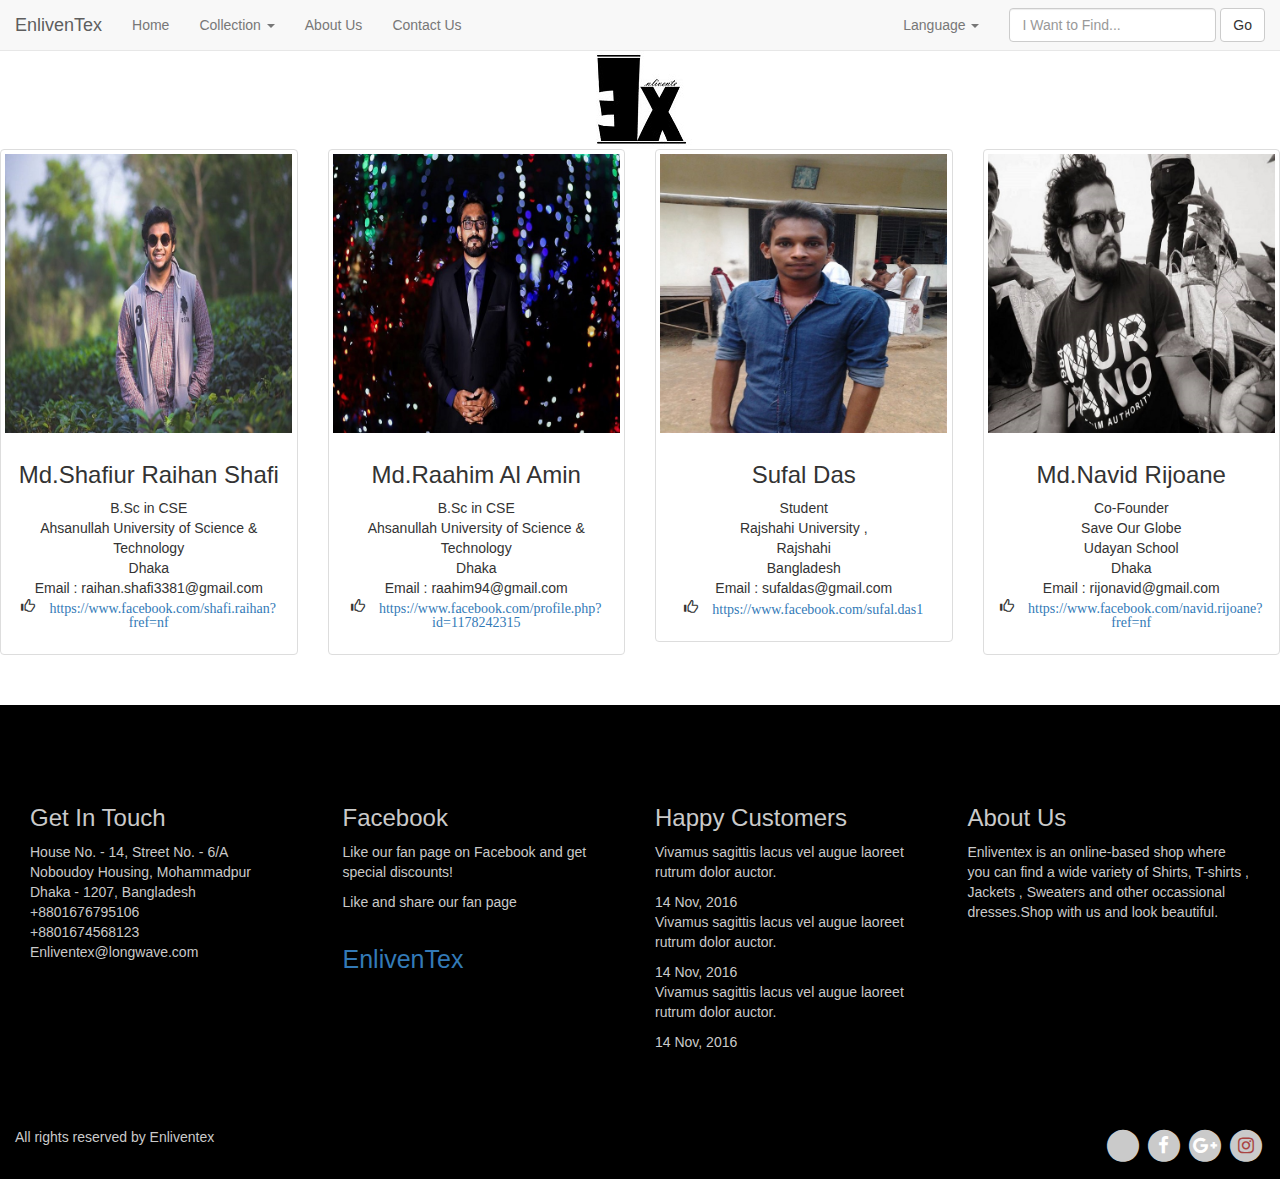
<file: aboutus.html>
<!DOCTYPE html>
<html lang="en">
  <head>
    <meta charset="utf-8">
    <meta http-equiv="X-UA-Compatible" content="IE=edge">
    <meta name="viewport" content="width=device-width, initial-scale=1">
    <!-- The above 3 meta tags *must* come first in the head; any other head content must come *after* these tags -->
    <title>About Us</title>

    <!-- Bootstrap -->
    <link href="css/bootstrap.min.css" rel="stylesheet">
    <link href="css/font-awesome.min.css" rel="stylesheet">
    <link rel="stylesheet" type="text/css" href="css/style.css">

    <!-- HTML5 shim and Respond.js for IE8 support of HTML5 elements and media queries -->
    <!-- WARNING: Respond.js doesn't work if you view the page via file:// -->
    <!--[if lt IE 9]>
      <script src="https://oss.maxcdn.com/html5shiv/3.7.3/html5shiv.min.js"></script>
      <script src="https://oss.maxcdn.com/respond/1.4.2/respond.min.js"></script>
    <![endif]-->
  </head>
  <body>
      <header class="container1">
        <div class="header_brand">
            <img class="img-responsive center-block niche" src="img/logo.jpg" alt="About Image"/>
        </div>
        
        <nav class="navbar navbar-default navbar-fixed-top">
              <div class="container-fluid">
                <!-- Brand and toggle get grouped for better mobile display -->
                <div class="navbar-header">
                 
                  <button type="button" class="navbar-toggle collapsed" data-toggle="collapse" data-target="#bs-example-navbar-collapse-1" aria-expanded="false">
                    <span class="sr-only">Toggle navigation</span>
                    <span class="icon-bar"></span>
                    <span class="icon-bar"></span>
                    <span class="icon-bar"></span>
                  </button>
                  <a class="navbar-brand" href="https://www.facebook.com/enliventex">EnlivenTex</a>
                </div>

                <!-- Collect the nav links, forms, and other content for toggling -->
                <div class="collapse navbar-collapse" id="bs-example-navbar-collapse-1">
                  <ul class="nav navbar-nav">
                    <li class><a href="index.html" class="active">Home<span class="sr-only"></span></a></li>
                   
                    <li class="dropdown">
                      <a href="#" class="dropdown-toggle" data-toggle="dropdown" role="button" aria-haspopup="true" aria-expanded="false">Collection <span class="caret"></span></a>
                      <ul class="dropdown-menu">
                        <li><a href="summercol.html">Summer Collections</a></li>
                        <li><a href="wintercol.html">Winter Collections</a></li>
                        <li><a href="occasionalcol.html">Occasional Collections</a></li>
                        <li role="separator" class="divider"></li>
                        <li><a href="newarrival.html">New Arrivals</a></li>
                        <li role="separator" class="divider"></li>
                        <li><a href="topcol.html">Top Collections</a></li>
                      </ul>
                    </li>
                    <li><a href="aboutus.html">About Us</a></li>
                    <li><a href="contact.html">Contact Us</a></li>
                  </ul>
                  <form class="navbar-form navbar-right">
                    <div class="form-group">
                      <input type="text" class="form-control" placeholder="I Want to Find...">
                    </div>
                    <button type="submit" class="btn btn-default">Go</button>
                  </form>
                  <ul class="nav navbar-nav navbar-right">
                    
                    <li class="dropdown">
                      <a href="#" class="dropdown-toggle" data-toggle="dropdown" role="button" aria-haspopup="true" aria-expanded="false">Language <span class="caret"></span></a>
                      <ul class="dropdown-menu">
                        <li><a href="#">English</a></li>
                        <li><a href="#">Bangla</a></li>
                        <li><a href="#">Spanish</a></li>
                        <li><a href="#">French</a></li>
                        <li><a href="#">Chinese</a></li>
                        <li><a href="#">German</a></li>
                      </ul>
                    </li>
                  </ul>
                </div><!-- /.navbar-collapse -->
              </div><!-- /.container-fluid -->
    </nav>
    </header>


    <section id=quickview>
      <div class="container1">
        <div class="row">
          <div class="col-md-3">
            <figure class="thumbnail">
                    <img src="img/about us/shafi.jpg" alt="About Images" />
                    <figcaption class="caption text-center">
                    <h3>Md.Shafiur Raihan Shafi</h3>
                    <p>
                        B.Sc in CSE<br>
                        Ahsanullah University of Science & Technology <br>
                        Dhaka<br>
                        Email : raihan.shafi3381@gmail.com <br>
                        <span class="glyphicon glyphicon-thumbs-up" aria-hidden="true"> <a href="https://www.facebook.com/shafi.raihan?fref=nf">https://www.facebook.com/shafi.raihan?fref=nf</a></span>
                    </p>
                    </figcaption>
            </figure>
  
          </div>


          <div class="col-md-3">
            <figure class="thumbnail">
                    <img src="img/about us/raahim.jpg" alt="About Images" />
                    <figcaption class="caption text-center">
                    <h3>Md.Raahim Al Amin</h3>
                    <p>
                        B.Sc in CSE<br>
                        Ahsanullah University of Science & Technology <br>
                        Dhaka<br>
                        Email : raahim94@gmail.com <br>
                        <span class="glyphicon glyphicon-thumbs-up" aria-hidden="true"> <a href="https://www.facebook.com/profile.php?id=1178242315">https://www.facebook.com/profile.php?id=1178242315</a></span>
                    </p>
                    </figcaption>
            </figure>
  
          </div>

          <div class="col-md-3">
            <figure class="thumbnail">
                    <img src="img/about us/sufal.jpg" alt="About Images" />
                    <figcaption class="caption text-center">
                    <h3>Sufal Das</h3>
                    <p>
                        Student<br>
                        Rajshahi University , <br>Rajshahi <br>
                        Bangladesh<br>
                        Email : sufaldas@gmail.com <br>
                        <span class="glyphicon glyphicon-thumbs-up" aria-hidden="true"> <a href="https://www.facebook.com/sufal.das1">https://www.facebook.com/sufal.das1</a></span>
                    </p>
                    </figcaption>
            </figure>
  
          </div>

          <div class="col-md-3">
            <figure class="thumbnail">
                    <img src="img/about us/navid.jpg" alt="About Images" />
                    <figcaption class="caption text-center">
                    <h3>Md.Navid Rijoane</h3>
                    <p>
                        Co-Founder<br>
                        Save Our Globe <br> Udayan School <br>
                        Dhaka<br>
                        Email : rijonavid@gmail.com <br>
                        <span class="glyphicon glyphicon-thumbs-up" aria-hidden="true"> <a href="https://www.facebook.com/navid.rijoane?fref=nf">https://www.facebook.com/navid.rijoane?fref=nf</a></span>
                    </p>
                    </figcaption>
            </figure>
  
          </div>
          
        </div>
        
      </div>
      
    </section>


         <footer>
        <section id="footer-top">
            <div class="container">
                <div class="col-md-3">
                    <h3>Get In Touch</h3>
                    
                    <address>
                        House No. - 14, Street No. - 6/A <br>
                        Noboudoy Housing, Mohammadpur <br>
                        Dhaka - 1207, Bangladesh <br>
                        +8801676795106 <br>
                        +8801674568123 <br>
                        Enliventex@longwave.com
                    </address>
                </div>
                <div class="col-md-3">
                    <h3>Facebook</h3>
                    <p>Like our fan page on Facebook and get special discounts!</p>
                    <p>Like and share our fan page</p> <br>
                    <a class="boro" href="https://www.facebook.com/enlivenTex">EnlivenTex</a>
                    
                </div>
                <div class="col-md-3">
                    <h3> Happy Customers</h3>
                    <article>
                        <p>Vivamus sagittis lacus vel augue laoreet rutrum dolor auctor.</p>
                        <time datetime="14 nov, 2016">14 Nov, 2016 </time>
                    </article>
                    <article>
                        <p>Vivamus sagittis lacus vel augue laoreet rutrum dolor auctor.</p>
                        <time datetime="14 nov, 2016">14 Nov, 2016 </time>
                    </article> 
                    <article>
                        <p>Vivamus sagittis lacus vel augue laoreet rutrum dolor auctor.</p>
                        <time datetime="14 nov, 2016">14 Nov, 2016 </time>
                    </article>             
                </div>        
                <div class="col-md-3">
                    <h3>About Us</h3>
                    <p>Enliventex is an online-based shop where you can find a wide variety of Shirts, T-shirts , Jackets , Sweaters and other occassional dresses.Shop with us and look beautiful. </p>
                </div>
            </div>
        </section>
        <section id="footer-bottom">
            <div class="container">
                <div class="row">
                    <div class="col-md-6">
                        <p>All rights reserved by Enliventex</p>
                    </div>
                    <div class="col-md-6">
                        <div class="pull-right">
                            <span class="fa-stack fa-lg">
                            <i class="fa fa-circle fa-stack-2x"></i>
                            <i class="fa fa-twitter fa-stack-1x"></i>
                            </span>

                            <span class="fa-stack fa-lg">
                              <i class="fa fa-circle fa-stack-2x"></i>
                              <i class="fa fa-facebook fa-stack-1x fa-inverse"></i>
                            </span>
                            
                            <span class="fa-stack fa-lg">
                              <i class="fa fa-circle fa-stack-2x"></i>
                              <i class="fa fa-google-plus fa-stack-1x fa-inverse"></i>
                            </span>
                            
                            <span class="fa-stack fa-lg">
                              <i class="fa fa-circle fa-stack-2x"></i>
                              <i class="fa fa-instagram fa-stack-1x text-danger"></i>
                            </span>
                        </div>
                    </div>
                </div>
            </div>
        </section>
    </footer>

    <!-- jQuery (necessary for Bootstrap's JavaScript plugins) -->
    <script src="https://ajax.googleapis.com/ajax/libs/jquery/1.12.4/jquery.min.js"></script>
    <!-- Include all compiled plugins (below), or include individual files as needed -->
    <script src="js/bootstrap.min.js"></script>
  </body>
</html>
</file>
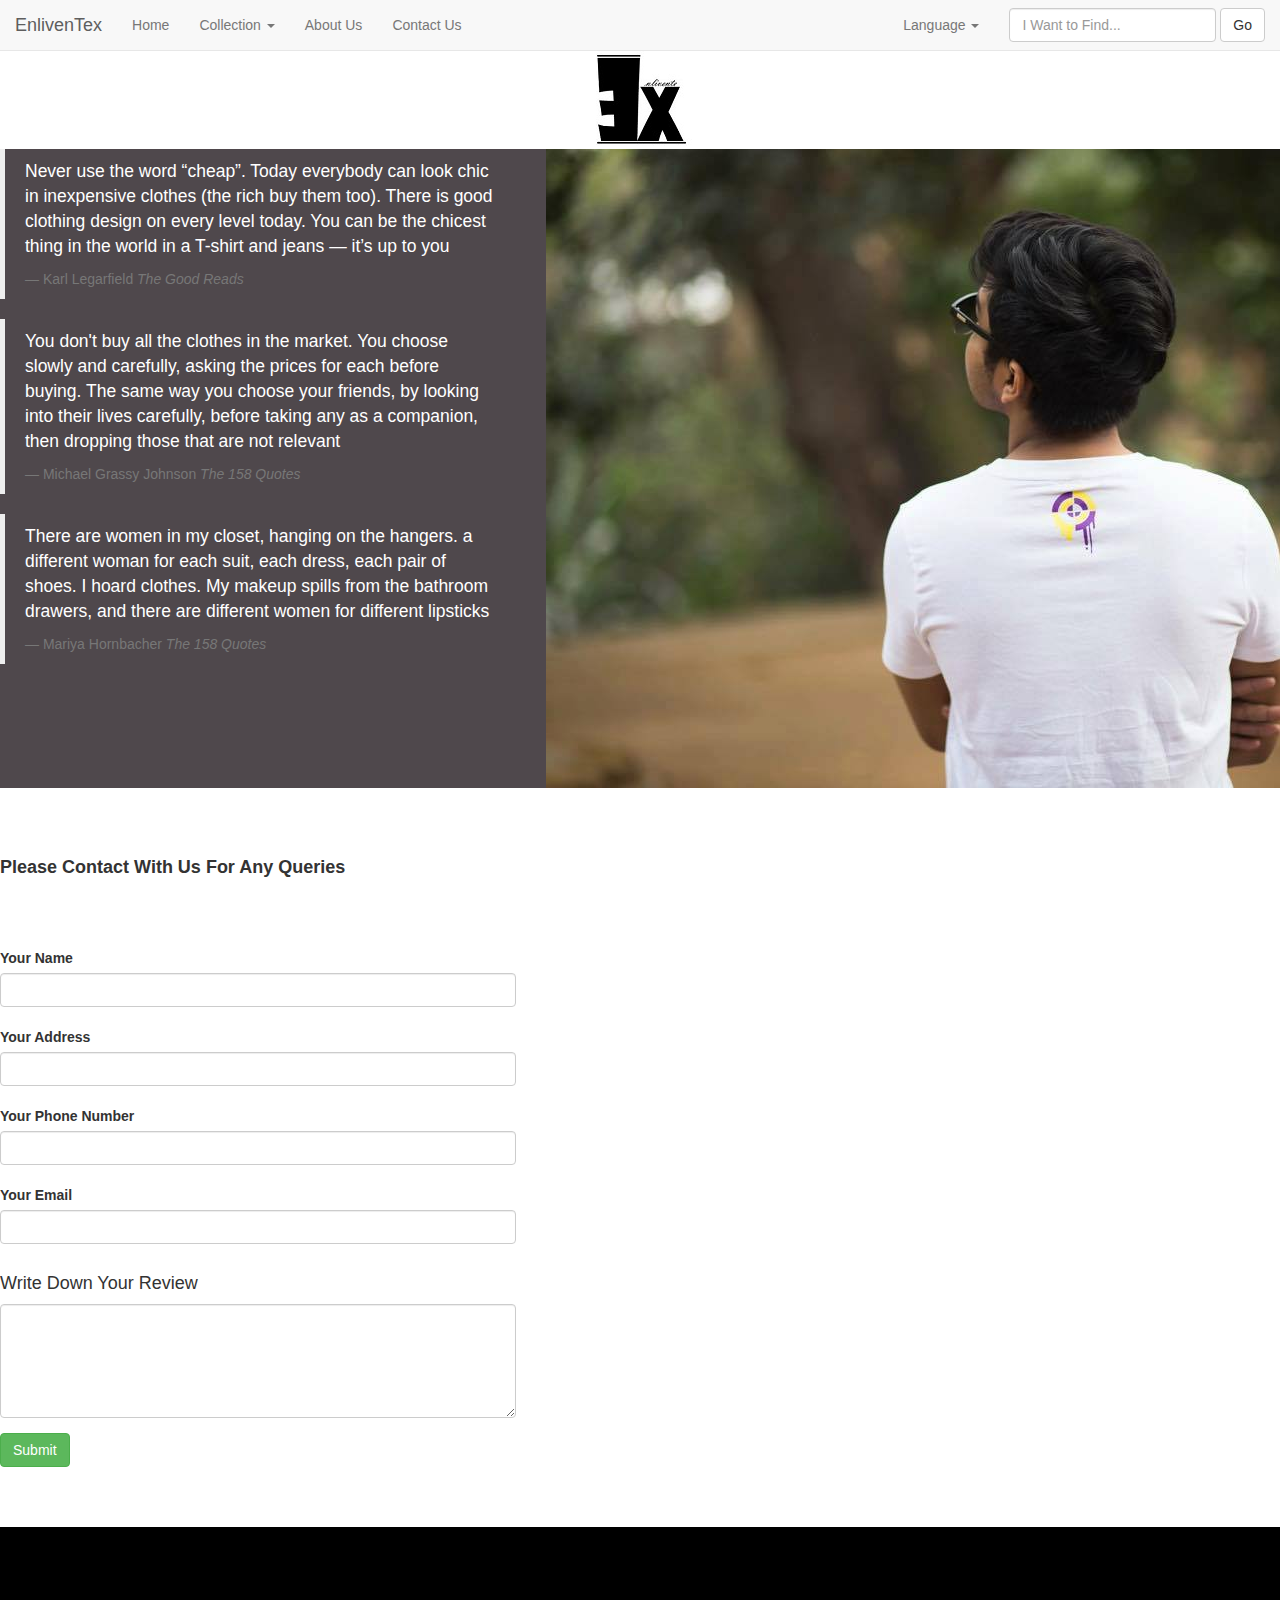
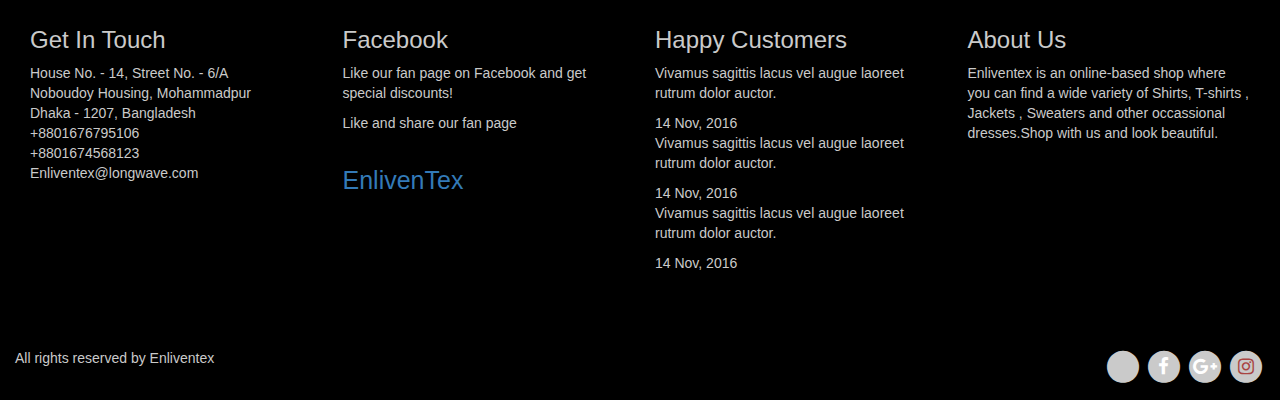
<file: contact.html>
<!DOCTYPE html>
<html lang="en">
  <head>
    <meta charset="utf-8">
    <meta http-equiv="X-UA-Compatible" content="IE=edge">
    <meta name="viewport" content="width=device-width, initial-scale=1">
    <!-- The above 3 meta tags *must* come first in the head; any other head content must come *after* these tags -->
    <title>Contact Us</title>

    <!-- Bootstrap -->
    <link href="css/bootstrap.min.css" rel="stylesheet">
    <link href="css/font-awesome.min.css" rel="stylesheet">
    <link rel="stylesheet" type="text/css" href="css/style.css">

    <!-- HTML5 shim and Respond.js for IE8 support of HTML5 elements and media queries -->
    <!-- WARNING: Respond.js doesn't work if you view the page via file:// -->
    <!--[if lt IE 9]>
      <script src="https://oss.maxcdn.com/html5shiv/3.7.3/html5shiv.min.js"></script>
      <script src="https://oss.maxcdn.com/respond/1.4.2/respond.min.js"></script>
    <![endif]-->
  </head>
  <body>
    <header class="container1">
        <div class="header_brand">
            <img class="img-responsive center-block niche" src="img/logo.jpg" alt="About Image"/>
        </div>
        
        <nav class="navbar navbar-default navbar-fixed-top">
              <div class="container-fluid">
                <!-- Brand and toggle get grouped for better mobile display -->
                <div class="navbar-header">
                 
                  <button type="button" class="navbar-toggle collapsed" data-toggle="collapse" data-target="#bs-example-navbar-collapse-1" aria-expanded="false">
                    <span class="sr-only">Toggle navigation</span>
                    <span class="icon-bar"></span>
                    <span class="icon-bar"></span>
                    <span class="icon-bar"></span>
                  </button>
                  <a class="navbar-brand" href="https://www.facebook.com/enliventex">EnlivenTex</a>
                </div>

                <!-- Collect the nav links, forms, and other content for toggling -->
                <div class="collapse navbar-collapse" id="bs-example-navbar-collapse-1">
                  <ul class="nav navbar-nav">
                    <li class><a href="index.html" class="active">Home<span class="sr-only"></span></a></li>
                   
                    <li class="dropdown">
                      <a href="#" class="dropdown-toggle" data-toggle="dropdown" role="button" aria-haspopup="true" aria-expanded="false">Collection <span class="caret"></span></a>
                      <ul class="dropdown-menu">
                        <li><a href="summercol.html">Summer Collections</a></li>
                        <li><a href="wintercol.html">Winter Collections</a></li>
                        <li><a href="occasionalcol.html">Occasional Collections</a></li>
                        <li role="separator" class="divider"></li>
                        <li><a href="newarrival.html">New Arrivals</a></li>
                        <li role="separator" class="divider"></li>
                        <li><a href="topcol.html">Top Collections</a></li>
                      </ul>
                    </li>
                    <li><a href="aboutus.html">About Us</a></li>
                    <li><a href="contact.html">Contact Us</a></li>
                  </ul>
                  <form class="navbar-form navbar-right">
                    <div class="form-group">
                      <input type="text" class="form-control" placeholder="I Want to Find...">
                    </div>
                    <button type="submit" class="btn btn-default">Go</button>
                  </form>
                  <ul class="nav navbar-nav navbar-right">
                    
                    <li class="dropdown">
                      <a href="#" class="dropdown-toggle" data-toggle="dropdown" role="button" aria-haspopup="true" aria-expanded="false">Language <span class="caret"></span></a>
                      <ul class="dropdown-menu">
                        <li><a href="#">English</a></li>
                        <li><a href="#">Bangla</a></li>
                        <li><a href="#">Spanish</a></li>
                        <li><a href="#">French</a></li>
                        <li><a href="#">Chinese</a></li>
                        <li><a href="#">German</a></li>
                      </ul>
                    </li>
                  </ul>
                </div><!-- /.navbar-collapse -->
              </div><!-- /.container-fluid -->
    </nav>
  </header> 

  <div class="container2">
    <div class="row">
      <div class="col-md-5">
          <blockquote>
          <p>Never use the word “cheap”. Today everybody can look chic in inexpensive clothes (the rich buy them too). There is good clothing design on every level today. You can be the chicest thing in the world in a T-shirt and jeans — it’s up to you</p>
          <footer>Karl Legarfield <cite title="158 quotes">The Good Reads</cite></footer>
      </blockquote>

      <blockquote>
          <p>You don't buy all the clothes in the market. You choose slowly and carefully, asking the prices for each before buying. The same way you choose your friends, by looking into their lives carefully, before taking any as a companion, then dropping those that are not relevant</p>
          <footer>Michael Grassy Johnson <cite title="158 quotes">The 158 Quotes</cite></footer>
      </blockquote>

      <blockquote>
          <p>There are women in my closet, hanging on the hangers. a different woman for each suit, each dress, each pair of shoes. I hoard clothes. My makeup spills from the bathroom drawers, and there are different women for different lipsticks</p>
          <footer>Mariya Hornbacher <cite title="158 quotes">The 158 Quotes</cite></footer>
      </blockquote>
      </div>

      <div class="col-md-5">
        <img src="img/contact.jpg" alt="About Images" />
      </div>
      
    </div>
      
  </div>
    <br><br><br>
  <div class="container3">
    <div class="row">
      <div class="col-md-5">
        <h4><b>Please Contact With Us For Any Queries</b></h4><br><br><br>
        <form>
          <div class="form-group">
            <label>Your Name</label>
            <input type="text" name="Name" value="" class="form-control">
            <br>
            <label>Your Address</label>
            <input type="text" name="Name" value="" class="form-control">
            <br>
            <label>Your Phone Number</label>
            <input type="text" name="Phone number" value="" class="form-control">
            <br>
            <label>Your Email</label>
            <input type="text" name="email" value="" class="form-control">
            <br>
            <h4>Write Down Your Review</h4>
              <textarea class="form-control" rows="5" id="comment"></textarea>              
          </div>

          <button type="button" class="btn btn-success">Submit</button>
        </form>
      </div>
    </div>
    
  </div>
  <br><br><br>
  <footer>
        <section id="footer-top">
            <div class="container">
                <div class="col-md-3">
                    <h3>Get In Touch</h3>
                    
                    <address>
                        House No. - 14, Street No. - 6/A <br>
                        Noboudoy Housing, Mohammadpur <br>
                        Dhaka - 1207, Bangladesh <br>
                        +8801676795106 <br>
                        +8801674568123 <br>
                        Enliventex@longwave.com
                    </address>
                </div>
                <div class="col-md-3">
                    <h3>Facebook</h3>
                    <p>Like our fan page on Facebook and get special discounts!</p>
                    <p>Like and share our fan page</p> <br>
                    <a class="boro" href="https://www.facebook.com/enlivenTex">EnlivenTex</a>
                    
                </div>
                <div class="col-md-3">
                    <h3> Happy Customers</h3>
                    <article>
                        <p>Vivamus sagittis lacus vel augue laoreet rutrum dolor auctor.</p>
                        <time datetime="14 nov, 2016">14 Nov, 2016 </time>
                    </article>
                    <article>
                        <p>Vivamus sagittis lacus vel augue laoreet rutrum dolor auctor.</p>
                        <time datetime="14 nov, 2016">14 Nov, 2016 </time>
                    </article> 
                    <article>
                        <p>Vivamus sagittis lacus vel augue laoreet rutrum dolor auctor.</p>
                        <time datetime="14 nov, 2016">14 Nov, 2016 </time>
                    </article>             
                </div>        
                <div class="col-md-3">
                    <h3>About Us</h3>
                    <p>Enliventex is an online-based shop where you can find a wide variety of Shirts, T-shirts , Jackets , Sweaters and other occassional dresses.Shop with us and look beautiful. </p>
                </div>
            </div>
        </section>
        <section id="footer-bottom">
            <div class="container">
                <div class="row">
                    <div class="col-md-6">
                        <p>All rights reserved by Enliventex</p>
                    </div>
                    <div class="col-md-6">
                        <div class="pull-right">
                            <span class="fa-stack fa-lg">
                            <i class="fa fa-circle fa-stack-2x"></i>
                            <i class="fa fa-twitter fa-stack-1x"></i>
                            </span>

                            <span class="fa-stack fa-lg">
                              <i class="fa fa-circle fa-stack-2x"></i>
                              <i class="fa fa-facebook fa-stack-1x fa-inverse"></i>
                            </span>
                            
                            <span class="fa-stack fa-lg">
                              <i class="fa fa-circle fa-stack-2x"></i>
                              <i class="fa fa-google-plus fa-stack-1x fa-inverse"></i>
                            </span>
                            
                            <span class="fa-stack fa-lg">
                              <i class="fa fa-circle fa-stack-2x"></i>
                              <i class="fa fa-instagram fa-stack-1x text-danger"></i>
                            </span>
                        </div>
                    </div>
                </div>
            </div>
        </section>
    </footer>

    <!-- jQuery (necessary for Bootstrap's JavaScript plugins) -->
    <script src="https://ajax.googleapis.com/ajax/libs/jquery/1.12.4/jquery.min.js"></script>
    <!-- Include all compiled plugins (below), or include individual files as needed -->
    <script src="js/bootstrap.min.js"></script>
  </body>
</html>
</file>
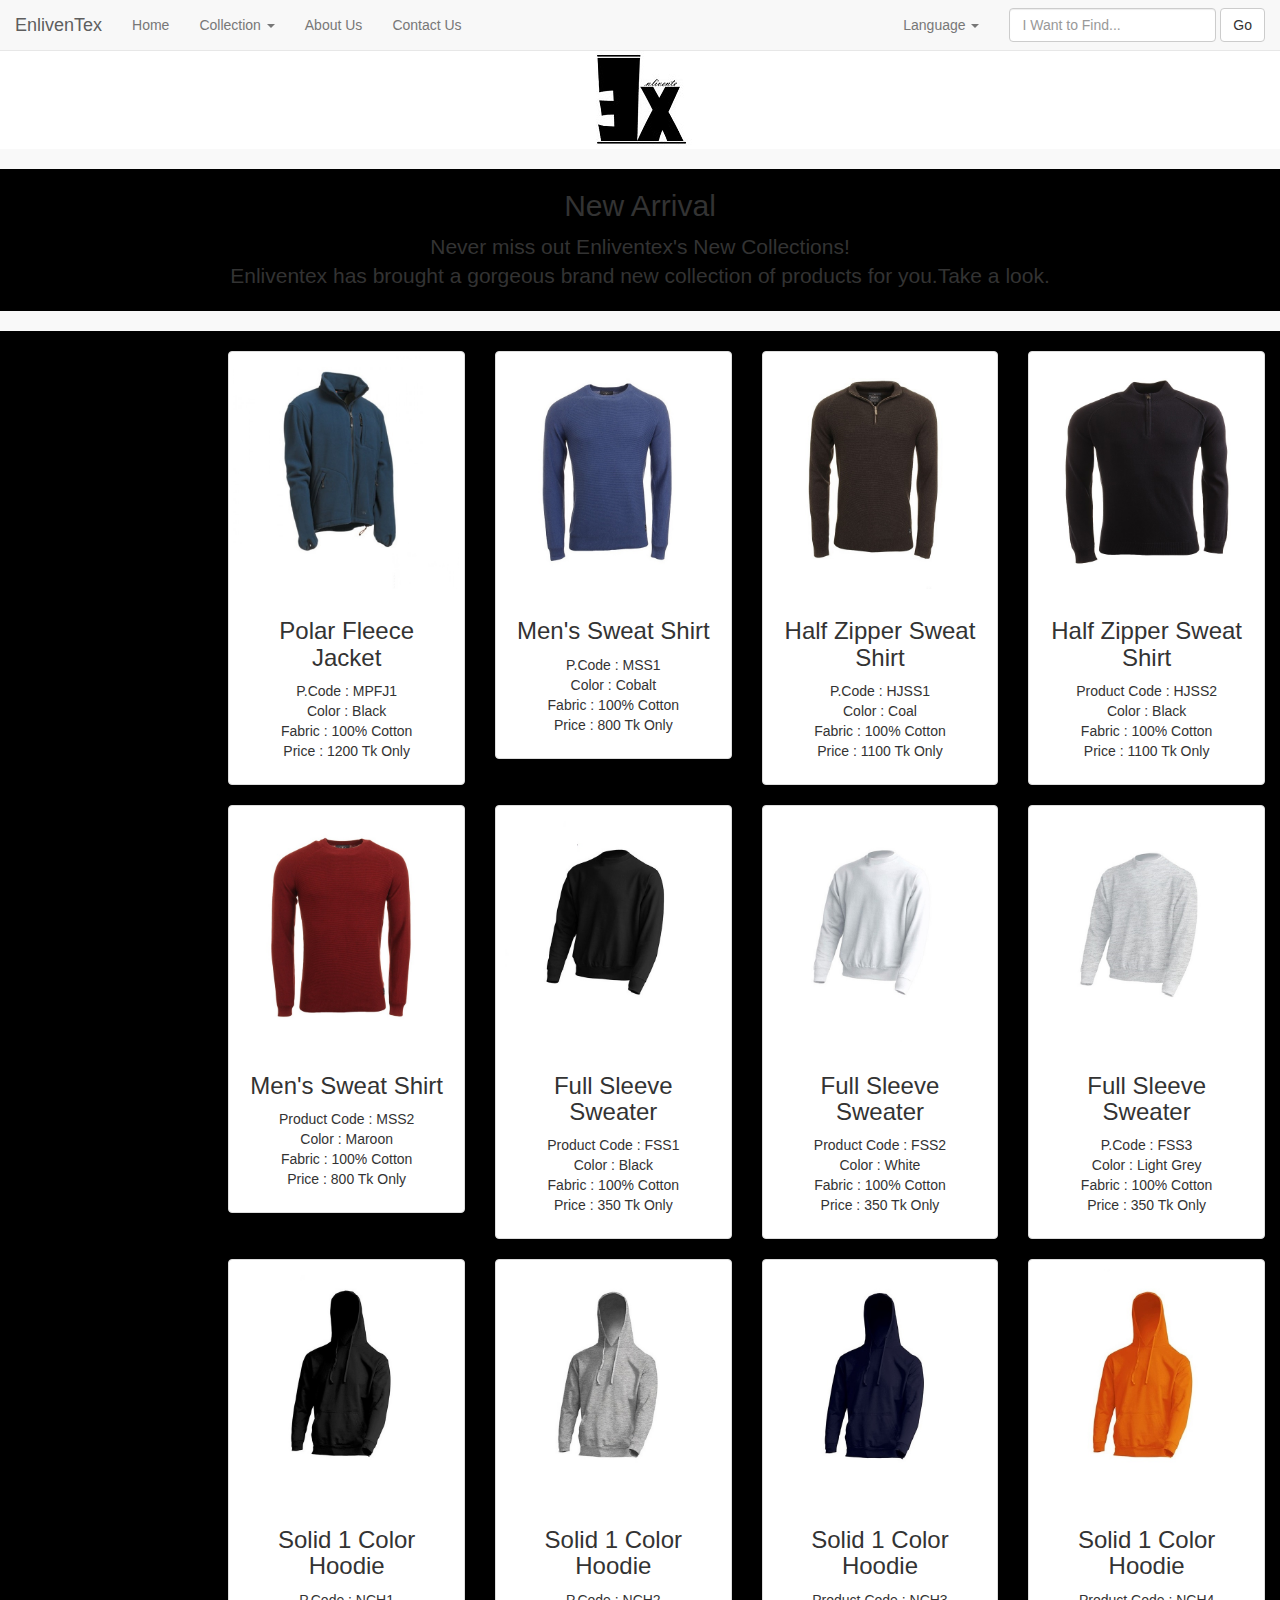
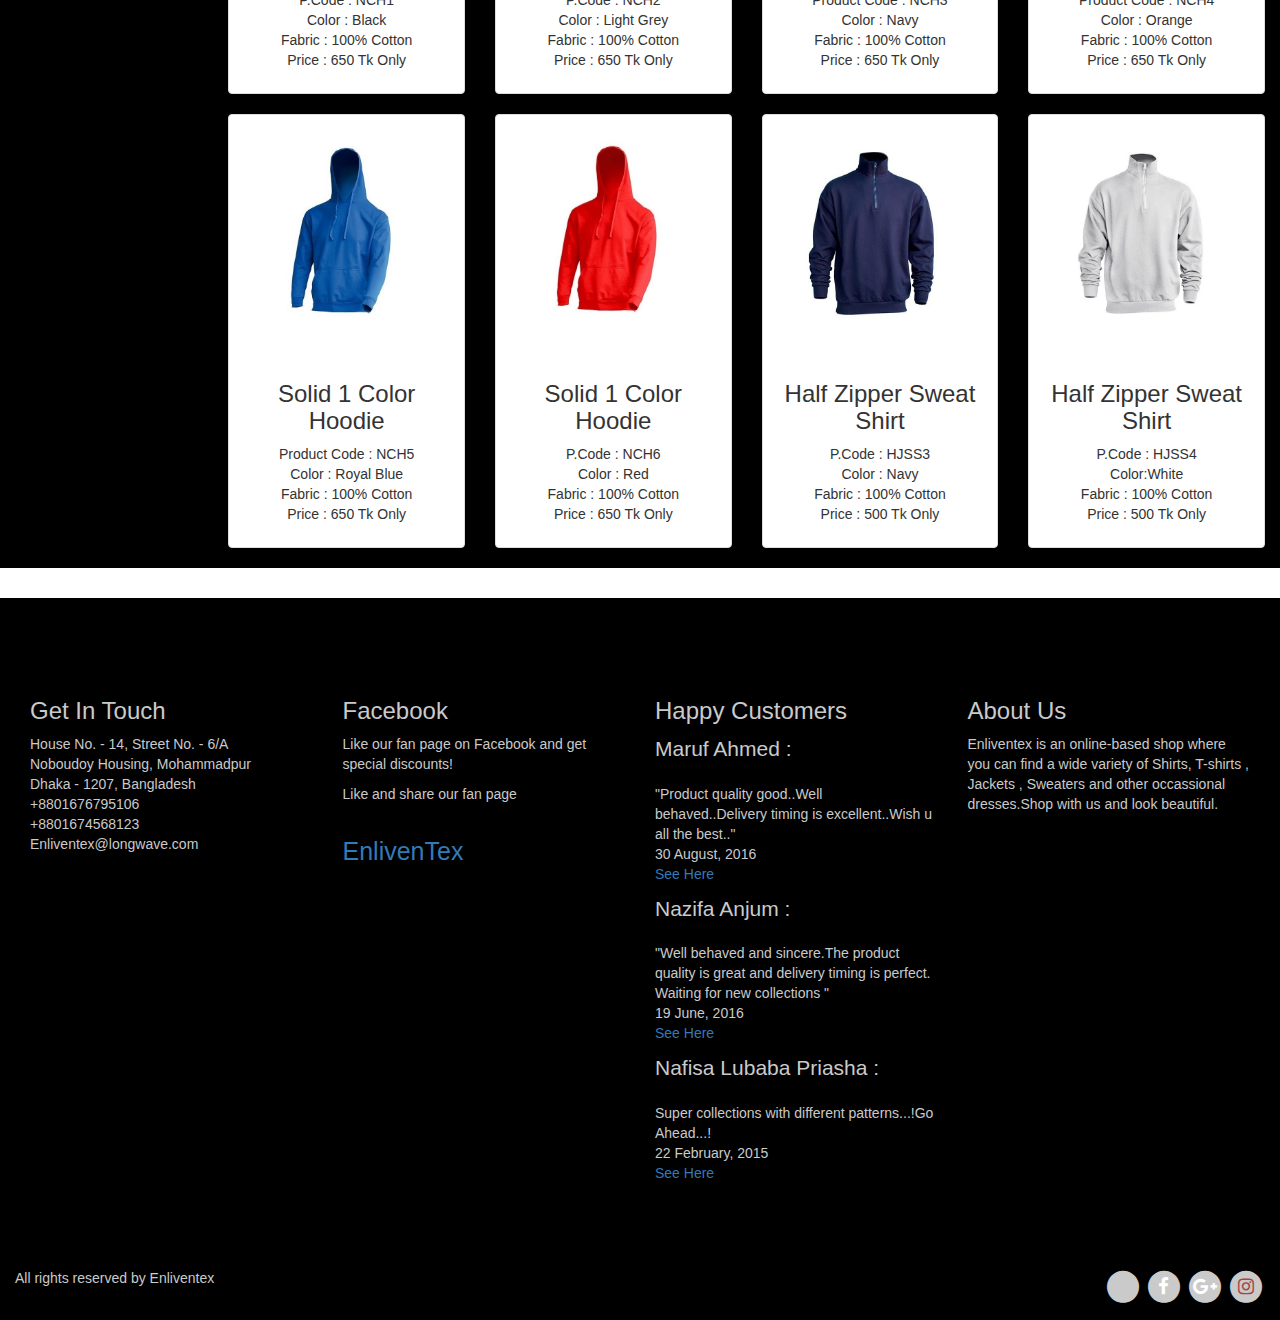
<file: newarrival.html>
<!DOCTYPE html>
<html lang="en">
  <head>
    <meta charset="utf-8">
    <meta http-equiv="X-UA-Compatible" content="IE=edge">
    <meta name="viewport" content="width=device-width, initial-scale=1">
    <!-- The above 3 meta tags *must* come first in the head; any other head content must come *after* these tags -->
    <title>New Arrivals</title>

    <!-- Bootstrap -->
    <link href="css/bootstrap.min.css" rel="stylesheet">
    <link href="css/font-awesome.min.css" rel="stylesheet">
    <link rel="stylesheet" type="text/css" href="css/style.css">

    <!-- HTML5 shim and Respond.js for IE8 support of HTML5 elements and media queries -->
    <!-- WARNING: Respond.js doesn't work if you view the page via file:// -->
    <!--[if lt IE 9]>
      <script src="https://oss.maxcdn.com/html5shiv/3.7.3/html5shiv.min.js"></script>
      <script src="https://oss.maxcdn.com/respond/1.4.2/respond.min.js"></script>
    <![endif]-->
  </head>
  <body>


	<header class="container1">
        <div class="header_brand">
            <img class="img-responsive center-block niche" src="img/logo.jpg" alt="About Image"/>
        </div>
        
        <nav class="navbar navbar-default navbar-fixed-top">
              <div class="container-fluid">
                <!-- Brand and toggle get grouped for better mobile display -->
                <div class="navbar-header">
                 
                  <button type="button" class="navbar-toggle collapsed" data-toggle="collapse" data-target="#bs-example-navbar-collapse-1" aria-expanded="false">
                    <span class="sr-only">Toggle navigation</span>
                    <span class="icon-bar"></span>
                    <span class="icon-bar"></span>
                    <span class="icon-bar"></span>
                  </button>
                  <a class="navbar-brand" href="https://www.facebook.com/enliventex">EnlivenTex</a>
                </div>

                <!-- Collect the nav links, forms, and other content for toggling -->
                <div class="collapse navbar-collapse" id="bs-example-navbar-collapse-1">
                  <ul class="nav navbar-nav">
                    <li class><a href="index.html">Home<span class="sr-only"></span></a></li>
                   
                    <li class="dropdown">
                      <a href="#" class="dropdown-toggle" data-toggle="dropdown" role="button" aria-haspopup="true" aria-expanded="false">Collection <span class="caret"></span></a>
                      <ul class="dropdown-menu">
                        <li><a href="summercol.html">Summer Collections</a></li>
                        <li><a href="wintercol.html">Winter Collections</a></li>
                        <li><a href="occasionalcol.html">Occasional Collections</a></li>
                        <li role="separator" class="divider"></li>
                        <li><a href="#" class="active">New Arrivals</a></li>
                        <li role="separator" class="divider"></li>
                        <li><a href="topcol.html">Top Collections</a></li>
                      </ul>
                    </li>
                    <li><a href="aboutus.html">About Us</a></li>
                    <li><a href="contact.html">Contact Us</a></li>
                  </ul>
                  <form class="navbar-form navbar-right">
                    <div class="form-group">
                      <input type="text" class="form-control" placeholder="I Want to Find...">
                    </div>
                    <button type="submit" class="btn btn-default">Go</button>
                  </form>
                  <ul class="nav navbar-nav navbar-right">
                    
                    <li class="dropdown">
                      <a href="#" class="dropdown-toggle" data-toggle="dropdown" role="button" aria-haspopup="true" aria-expanded="false">Language <span class="caret"></span></a>
                      <ul class="dropdown-menu">
                        <li><a href="#">English</a></li>
                        <li><a href="#">Bangla</a></li>
                        <li><a href="#">Spanish</a></li>
                        <li><a href="#">French</a></li>
                        <li><a href="#">Chinese</a></li>
                        <li><a href="#">German</a></li>
                      </ul>
                    </li>
                  </ul>
                </div><!-- /.navbar-collapse -->
              </div><!-- /.container-fluid -->
		</nav>
	</header>
	
	<section id="moto">
		<div class="container text-center">
			<h2>New Arrival</h2>
			<p class="lead">Never miss out Enliventex's New Collections!<br>Enliventex has brought a gorgeous brand new collection 
			of products for you.Take a look.</p>
		</div>
	</section>
	
	<section id="quickview">
		<div class="container text-center">
			<br>
			<div class="row">
				<div class="col-md-2">
					
				</div>
				
				<div class="col-md-10">
					
					<div class="row">
						<div class="col-md-3">
							<figure class="thumbnail">
								<img src="img/newarrival/newcol1.jpg" alt="About Images" />
								<figcaption class="caption text-center">
									<h3>Polar Fleece Jacket</h3>
									<p class="text-center">
										P.Code : MPFJ1<br>
										Color : Black<br>
										Fabric : 100% Cotton<br> 
										Price : 1200 Tk Only
									</p>
								</figcaption>
							</figure>
						</div>
						<div class="col-md-3">
							<figure class="thumbnail">
								<img src="img/newarrival/newcol2.jpg" alt="About Images" />
								<figcaption class="caption text-center">
									<h3>Men's Sweat Shirt</h3>
									<p class="text-center">
										P.Code : MSS1<br>
										Color : Cobalt<br>
										Fabric : 100% Cotton<br> 
										Price : 800 Tk Only
									</p>
								</figcaption>
							</figure>
						</div>
						<div class="col-md-3">
							<figure class="thumbnail">
								<img src="img/newarrival/newcol3.jpg" alt="About Images" />
								<figcaption class="caption text-center">
									<h3>Half Zipper Sweat Shirt</h3>
									<p class="text-center">
										P.Code : HJSS1<br>
										Color : Coal<br>
										Fabric : 100% Cotton<br> 
										Price : 1100 Tk Only
									</p>
								</figcaption>
							</figure>
						</div>
						<div class="col-md-3">
							<figure class="thumbnail">
								<img src="img/newarrival/newcol4.jpg" alt="About Images" />
								<figcaption class="caption text-center">
									<h3>Half Zipper Sweat Shirt</h3>
									<p>
										Product Code : HJSS2<br>
										Color : Black<br>
										Fabric : 100% Cotton<br>
										Price : 1100 Tk Only
									</p>
								</figcaption>
							</figure>
						</div>
					</div>
					
					<div class="row">
						<div class="col-md-3">
							<figure class="thumbnail">
								<img src="img/newarrival/newcol5.jpg" alt="About Images" />
								<figcaption class="caption text-center">
									<h3>Men's Sweat Shirt</h3>
									<p>
										Product Code : MSS2<br>
										Color : Maroon<br>
										Fabric : 100% Cotton<br>
										Price : 800 Tk Only
									</p>
								</figcaption>
							</figure>
						</div>
						<div class="col-md-3">
							<figure class="thumbnail">
								<img src="img/newarrival/newcol6.jpg" alt="About Images" />
								<figcaption class="caption text-center">
									<h3>Full Sleeve Sweater</h3>
									<p>
										Product Code : FSS1<br>
										Color : Black<br>
										Fabric : 100% Cotton<br>
										Price : 350 Tk Only
									</p>
								</figcaption>
							</figure>
						</div>

						<div class="col-md-3">
							<figure class="thumbnail">
								<img src="img/newarrival/newcol7.jpg" alt="About Images" />
								<figcaption class="caption text-center">
									<h3>Full Sleeve Sweater</h3>
									<p>
										Product Code : FSS2<br>
										Color : White<br>
										Fabric : 100% Cotton<br>
										Price : 350 Tk Only
									</p>
								</figcaption>
							</figure>
						</div>
						<div class="col-md-3">
							<figure class="thumbnail">
								<img src="img/newarrival/newcol8.jpg" alt="About Images" />
								<figcaption class="caption text-center">
									<h3>Full Sleeve Sweater</h3>
									<p class="text-center">
										P.Code : FSS3<br>
										Color : Light Grey<br>
										Fabric : 100% Cotton<br> 
										Price : 350 Tk Only
									</p>
								</figcaption>
							</figure>
						</div>
					</div>

					<div class="row">
						<div class="col-md-3">
							<figure class="thumbnail">
								<img src="img/newarrival/newcol9.jpg" alt="About Images" />
								<figcaption class="caption text-center">
									<h3>Solid 1 Color Hoodie</h3>
									<p class="text-center">
										P.Code : NCH1<br>
										Color : Black<br>
										Fabric : 100% Cotton<br> 
										Price : 650 Tk Only
									</p>
								</figcaption>
							</figure>
						</div>
						<div class="col-md-3">
							<figure class="thumbnail">
								<img src="img/newarrival/newcol10.jpg" alt="About Images" />
								<figcaption class="caption text-center">
									<h3>Solid 1 Color Hoodie</h3>
									<p class="text-center">
										P.Code : NCH2<br>
										Color : Light Grey<br>
										Fabric : 100% Cotton<br> 
										Price : 650 Tk Only
									</p>
								</figcaption>
							</figure>
						</div>
						<div class="col-md-3">
							<figure class="thumbnail">
								<img src="img/newarrival/newcol11.jpg" alt="About Images" />
								<figcaption class="caption text-center">
									<h3>Solid 1 Color Hoodie</h3>
									<p>
										Product Code : NCH3<br>
										Color :  Navy<br>
										Fabric : 100% Cotton<br>
										Price : 650 Tk Only
									</p>
								</figcaption>
							</figure>
						</div>
						<div class="col-md-3">
							<figure class="thumbnail">
								<img src="img/newarrival/newcol12.jpg" alt="About Images" />
								<figcaption class="caption text-center">
									<h3>Solid 1 Color Hoodie</h3>
									<p>
										Product Code : NCH4<br>
										Color : Orange<br>
										Fabric : 100% Cotton<br>
										Price : 650 Tk Only
									</p>
								</figcaption>
							</figure>
						</div>
					</div>
					
					<div class="row">
						<div class="col-md-3">
							<figure class="thumbnail">
								<img src="img/newarrival/newcol13.jpg" alt="About Images" />
								<figcaption class="caption text-center">
									<h3>Solid 1 Color Hoodie</h3>
									<p>
										Product Code : NCH5<br>
										Color : Royal Blue<br>
										Fabric : 100% Cotton<br>
										Price : 650 Tk Only
									</p>
								</figcaption>
							</figure>
						</div>
						<div class="col-md-3">
							<figure class="thumbnail">
								<img src="img/newarrival/newcol14.jpg" alt="About Images" />
								<figcaption class="caption text-center">
									<h3>Solid 1 Color Hoodie</h3>
									<p class="text-center">
										P.Code : NCH6<br>
										Color : Red<br>
										Fabric : 100% Cotton<br> 
										Price : 650 Tk Only
									</p>
								</figcaption>
							</figure>
						</div>
						<div class="col-md-3">
							<figure class="thumbnail">
								<img src="img/newarrival/newcol15.jpg" alt="About Images" />
								<figcaption class="caption text-center">
									<h3>Half Zipper Sweat Shirt</h3>
									<p class="text-center">
										P.Code : HJSS3<br>
										Color : Navy<br>
										Fabric : 100% Cotton<br> 
										Price : 500 Tk Only
									</p>
								</figcaption>
							</figure>
						</div>
						<div class="col-md-3">
							<figure class="thumbnail">
								<img src="img/newarrival/newcol16.jpg" alt="About Images" />
								<figcaption class="caption text-center">
									<h3>Half Zipper Sweat Shirt</h3>
									<p>
										P.Code : HJSS4<br>
										Color:White<br>
										Fabric : 100% Cotton<br> 
										Price : 500 Tk Only
									</p>
								</figcaption>
							</figure>
						</div>
					</div>
				</div>
			</div>
		</div>	
	</section>
	
	<footer>
        <section id="footer-top">
            <div class="container">
                <div class="col-md-3">
                    <h3>Get In Touch</h3>
                    
                    <address>
                        House No. - 14, Street No. - 6/A <br>
                        Noboudoy Housing, Mohammadpur <br>
                        Dhaka - 1207, Bangladesh <br>
                        +8801676795106 <br>
                        +8801674568123 <br>
                        Enliventex@longwave.com
                    </address>
                </div>
                <div class="col-md-3">
                    <h3>Facebook</h3>
                    <p>Like our fan page on Facebook and get special discounts!</p>
                    <p>Like and share our fan page</p> <br>
                    <a class="boro" href="https://www.facebook.com/enlivenTex">EnlivenTex</a>
                    
                </div>
                <div class="col-md-3">
                    <h3> Happy Customers</h3>
                    <article>
						<p class="lead">Maruf Ahmed :</p>
                        <p>"Product quality good..Well behaved..Delivery timing is excellent..Wish u all the best.."
						<br><time datetime="30 aug, 2016">30 August, 2016</time>
						<br><a href="https://www.facebook.com/pg/enliventex/reviews/">See Here</a></p>
                    </article>
                    <article>
						<p class="lead">Nazifa Anjum :</p>
                        <p>"Well behaved and sincere.The product quality is great and delivery timing is perfect. Waiting for new collections "
						<br><time datetime="19 june, 2016">19 June, 2016</time>
						<br><a href="https://www.facebook.com/pg/enliventex/reviews/">See Here</a></p>
                    </article>
                    <article>
						<p class="lead">Nafisa Lubaba Priasha :</p>
                        <p>Super collections with different patterns...!Go Ahead...!
						<br><time datetime="22 feb, 2016">22 February, 2015</time>
						<br><a href="https://www.facebook.com/pg/enliventex/reviews/">See Here</a></p>
                    </article>             
                </div>                
                <div class="col-md-3">
                    <h3>About Us</h3>
                    <p>Enliventex is an online-based shop where you can find a wide variety of Shirts, T-shirts , Jackets , Sweaters and other occassional dresses.Shop with us and look beautiful. </p>
                </div>
            </div>
        </section>
        <section id="footer-bottom">
            <div class="container">
                <div class="row">
                    <div class="col-md-6">
                        <p>All rights reserved by Enliventex</p>
                    </div>
                    <div class="col-md-6">
                        <div class="pull-right">
                            <span class="fa-stack fa-lg">
                            <i class="fa fa-circle fa-stack-2x"></i>
                            <i class="fa fa-twitter fa-stack-1x"></i>
                            </span>

                            <span class="fa-stack fa-lg">
                              <i class="fa fa-circle fa-stack-2x"></i>
                              <i class="fa fa-facebook fa-stack-1x fa-inverse"></i>
                            </span>
                            
                            <span class="fa-stack fa-lg">
                              <i class="fa fa-circle fa-stack-2x"></i>
                              <i class="fa fa-google-plus fa-stack-1x fa-inverse"></i>
                            </span>
                            
                            <span class="fa-stack fa-lg">
                              <i class="fa fa-circle fa-stack-2x"></i>
                              <i class="fa fa-instagram fa-stack-1x text-danger"></i>
                            </span>
                        </div>
                    </div>
                </div>
            </div>
        </section>
    </footer>

    <!-- jQuery (necessary for Bootstrap's JavaScript plugins) -->
    <script src="https://ajax.googleapis.com/ajax/libs/jquery/1.12.4/jquery.min.js"></script>
    <!-- Include all compiled plugins (below), or include individual files as needed -->
    <script src="js/bootstrap.min.js"></script>

  </body>
</html>
</file>
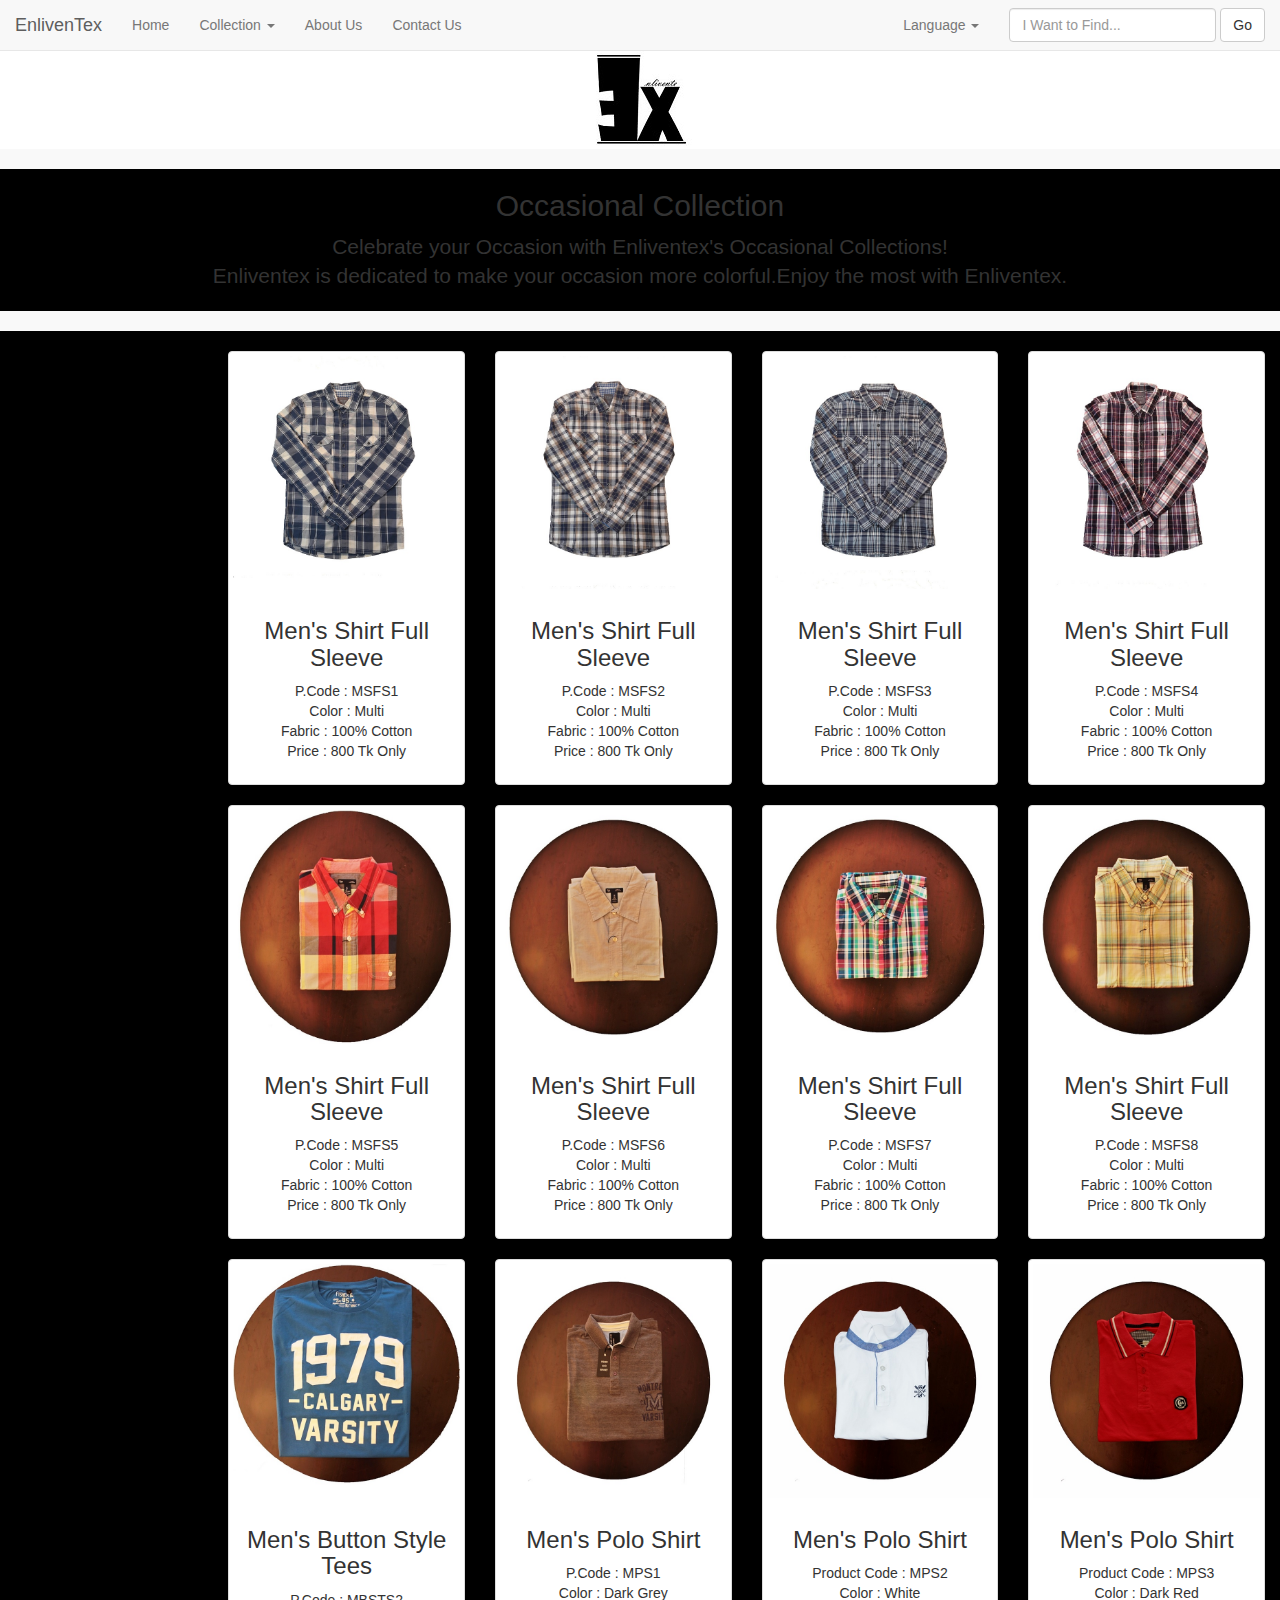
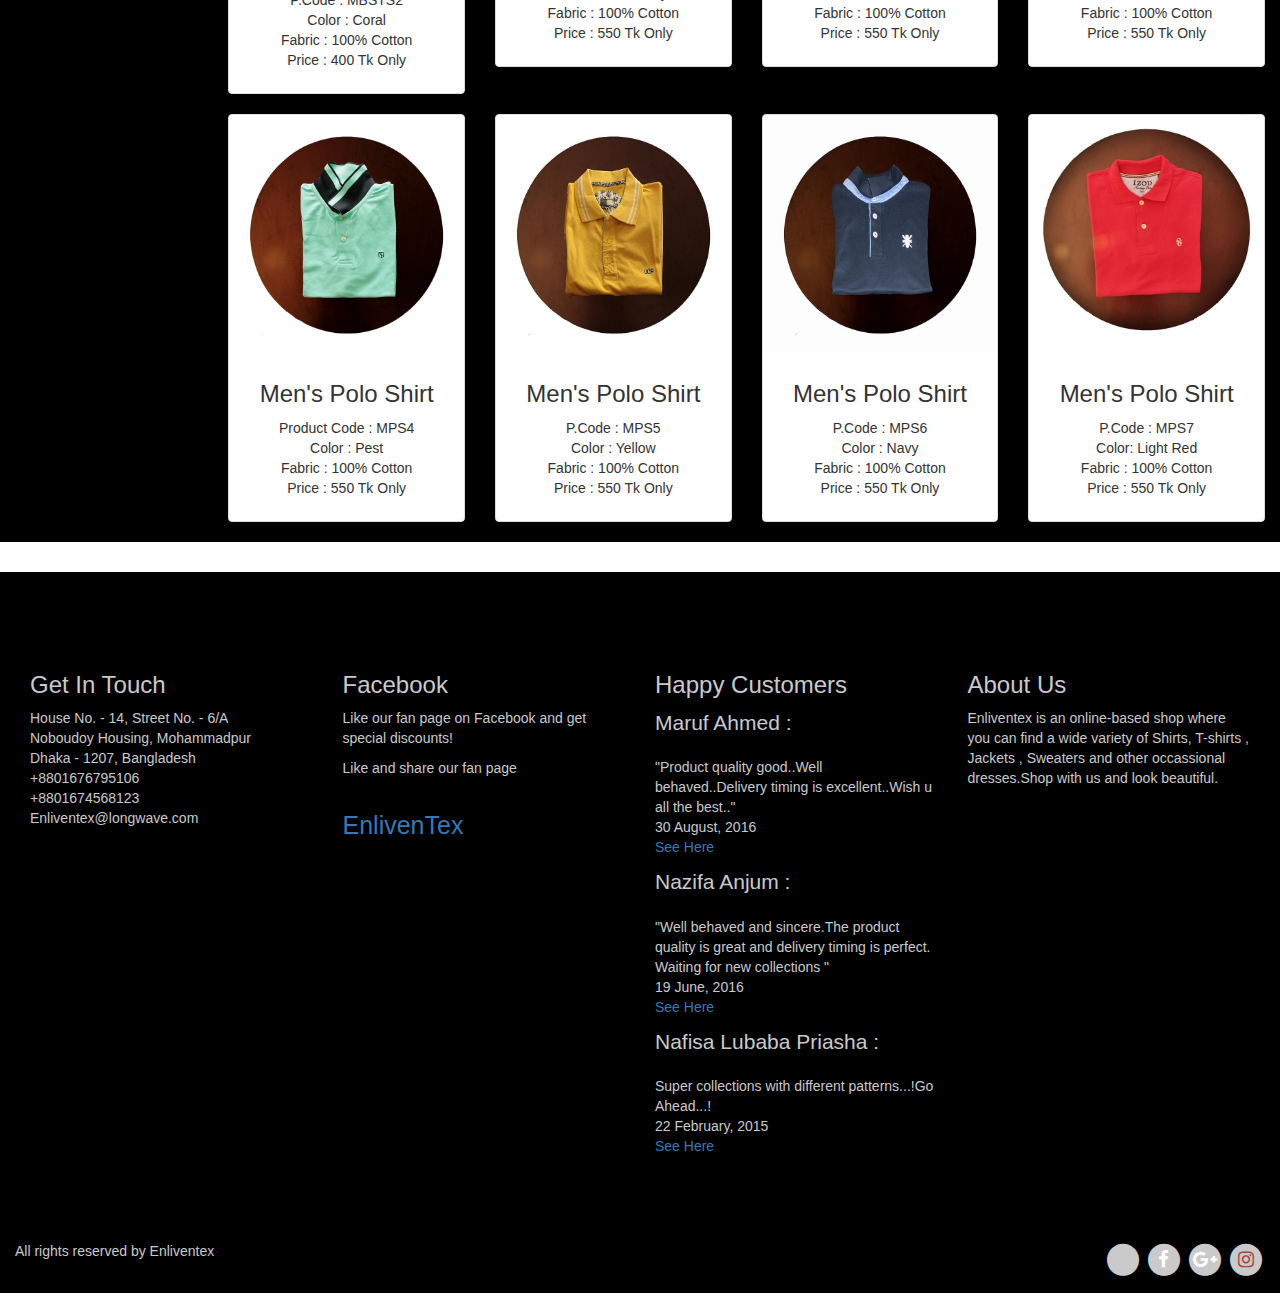
<file: occasionalcol.html>
<!DOCTYPE html>
<html lang="en">
  <head>
    <meta charset="utf-8">
    <meta http-equiv="X-UA-Compatible" content="IE=edge">
    <meta name="viewport" content="width=device-width, initial-scale=1">
    <!-- The above 3 meta tags *must* come first in the head; any other head content must come *after* these tags -->
    <title>Occasional Collections</title>

    <!-- Bootstrap -->
    <link href="css/bootstrap.min.css" rel="stylesheet">
    <link href="css/font-awesome.min.css" rel="stylesheet">
    <link rel="stylesheet" type="text/css" href="css/style.css">

    <!-- HTML5 shim and Respond.js for IE8 support of HTML5 elements and media queries -->
    <!-- WARNING: Respond.js doesn't work if you view the page via file:// -->
    <!--[if lt IE 9]>
      <script src="https://oss.maxcdn.com/html5shiv/3.7.3/html5shiv.min.js"></script>
      <script src="https://oss.maxcdn.com/respond/1.4.2/respond.min.js"></script>
    <![endif]-->
  </head>
  <body>


	<header class="container1">
        <div class="header_brand">
            <img class="img-responsive center-block niche" src="img/logo.jpg" alt="About Image"/>
        </div>
        
        <nav class="navbar navbar-default navbar-fixed-top">
              <div class="container-fluid">
                <!-- Brand and toggle get grouped for better mobile display -->
                <div class="navbar-header">
                 
                  <button type="button" class="navbar-toggle collapsed" data-toggle="collapse" data-target="#bs-example-navbar-collapse-1" aria-expanded="false">
                    <span class="sr-only">Toggle navigation</span>
                    <span class="icon-bar"></span>
                    <span class="icon-bar"></span>
                    <span class="icon-bar"></span>
                  </button>
                  <a class="navbar-brand" href="https://www.facebook.com/enliventex">EnlivenTex</a>
                </div>

                <!-- Collect the nav links, forms, and other content for toggling -->
                <div class="collapse navbar-collapse" id="bs-example-navbar-collapse-1">
                  <ul class="nav navbar-nav">
                    <li class><a href="index.html">Home<span class="sr-only"></span></a></li>
                   
                    <li class="dropdown">
                      <a href="#" class="dropdown-toggle" data-toggle="dropdown" role="button" aria-haspopup="true" aria-expanded="false">Collection <span class="caret"></span></a>
                      <ul class="dropdown-menu">
                        <li><a href="summercol.html">Summer Collections</a></li>
                        <li><a href="wintercol.html">Winter Collections</a></li>
                        <li><a href="#" class="active">Occasional Collections</a></li>
                        <li role="separator" class="divider"></li>
                        <li><a href="newarrival.html">New Arrivals</a></li>
                        <li role="separator" class="divider"></li>
                        <li><a href="topcol.html">Top Collections</a></li>
                      </ul>
                    </li>
                    <li><a href="aboutus.html">About Us</a></li>
                    <li><a href="contact.html">Contact Us</a></li>
                  </ul>
                  <form class="navbar-form navbar-right">
                    <div class="form-group">
                      <input type="text" class="form-control" placeholder="I Want to Find...">
                    </div>
                    <button type="submit" class="btn btn-default">Go</button>
                  </form>
                  <ul class="nav navbar-nav navbar-right">
                    
                    <li class="dropdown">
                      <a href="#" class="dropdown-toggle" data-toggle="dropdown" role="button" aria-haspopup="true" aria-expanded="false">Language <span class="caret"></span></a>
                      <ul class="dropdown-menu">
                        <li><a href="#">English</a></li>
                        <li><a href="#">Bangla</a></li>
                        <li><a href="#">Spanish</a></li>
                        <li><a href="#">French</a></li>
                        <li><a href="#">Chinese</a></li>
                        <li><a href="#">German</a></li>
                      </ul>
                    </li>
                  </ul>
                </div><!-- /.navbar-collapse -->
              </div><!-- /.container-fluid -->
		</nav>
	</header>
	
	<section id="moto">
		<div class="container text-center">
			<h2>Occasional Collection</h2>
			<p class="lead">Celebrate your Occasion with Enliventex's Occasional Collections!<br>Enliventex is dedicated to
			make your occasion more colorful.Enjoy the most with Enliventex.</p>
		</div>
	</section>
	
	<section id="quickview">
		<div class="container text-center">
			<br>
			<div class="row">
				<div class="col-md-2">
					
				</div>
				
				<div class="col-md-10">
					
					<div class="row">
						<div class="col-md-3">
							<figure class="thumbnail">
								<img src="img/occacol/occasionalcol1.jpg" alt="About Images" />
								<figcaption class="caption text-center">
									<h3>Men's Shirt Full Sleeve</h3>
									<p class="text-center">
										P.Code : MSFS1<br>
										Color : Multi<br>
										Fabric : 100% Cotton<br> 
										Price : 800 Tk Only
									</p>
								</figcaption>
							</figure>
						</div>
						<div class="col-md-3">
							<figure class="thumbnail">
								<img src="img/occacol/occasionalcol2.jpg" alt="About Images" />
								<figcaption class="caption text-center">
									<h3>Men's Shirt Full Sleeve</h3>
									<p class="text-center">
										P.Code : MSFS2<br>
										Color : Multi<br>
										Fabric : 100% Cotton<br> 
										Price : 800 Tk Only
									</p>
								</figcaption>
							</figure>
						</div>
						<div class="col-md-3">
							<figure class="thumbnail">
								<img src="img/occacol/occasionalcol3.jpg" alt="About Images" />
								<figcaption class="caption text-center">
									<h3>Men's Shirt Full Sleeve</h3>
									<p class="text-center">
										P.Code : MSFS3<br>
										Color : Multi<br>
										Fabric : 100% Cotton<br> 
										Price : 800 Tk Only
									</p>
								</figcaption>
							</figure>
						</div>
						<div class="col-md-3">
							<figure class="thumbnail">
								<img src="img/occacol/occasionalcol4.jpg" alt="About Images" />
								<figcaption class="caption text-center">
									<h3>Men's Shirt Full Sleeve</h3>
									<p>
										P.Code : MSFS4<br>
										Color : Multi<br>
										Fabric : 100% Cotton<br>
										Price : 800 Tk Only
									</p>
								</figcaption>
							</figure>
						</div>
					</div>
					
					<div class="row">
						<div class="col-md-3">
							<figure class="thumbnail">
								<img src="img/occacol/occasionalcol13.jpg" alt="About Images" />
								<figcaption class="caption text-center">
									<h3>Men's Shirt Full Sleeve</h3>
									<p>
										P.Code : MSFS5<br>
										Color : Multi<br>
										Fabric : 100% Cotton<br>
										Price : 800 Tk Only
									</p>
								</figcaption>
							</figure>
						</div>
						<div class="col-md-3">
							<figure class="thumbnail">
								<img src="img/occacol/occasionalcol14.jpg" alt="About Images" />
								<figcaption class="caption text-center">
									<h3>Men's Shirt Full Sleeve</h3>
									<p>
										P.Code : MSFS6<br>
										Color : Multi<br>
										Fabric : 100% Cotton<br>
										Price : 800 Tk Only
									</p>
								</figcaption>
							</figure>
						</div>
						<div class="col-md-3">
							<figure class="thumbnail">
								<img src="img/occacol/occasionalcol15.jpg" alt="About Images" />
								<figcaption class="caption text-center">
									<h3>Men's Shirt Full Sleeve</h3>
									<p>
										P.Code : MSFS7<br>
										Color : Multi<br>
										Fabric : 100% Cotton<br>
										Price : 800 Tk Only
									</p>
								</figcaption>
							</figure>
						</div>
						<div class="col-md-3">
							<figure class="thumbnail">
								<img src="img/occacol/occasionalcol16.jpg" alt="About Images" />
								<figcaption class="caption text-center">
									<h3>Men's Shirt Full Sleeve</h3>
									<p>
										P.Code : MSFS8<br>
										Color : Multi<br>
										Fabric : 100% Cotton<br>
										Price : 800 Tk Only
									</p>
								</figcaption>
							</figure>
						</div>
					</div>

					<div class="row">
						<div class="col-md-3">
							<figure class="thumbnail">
								<img src="img/occacol/occasionalcol6.jpg" alt="About Images" />
								<figcaption class="caption text-center">
									<h3>Men's Button Style Tees</h3>
									<p class="text-center">
										P.Code : MBSTS2<br>
										Color : Coral<br>
										Fabric : 100% Cotton<br> 
										Price : 400 Tk Only
									</p>
								</figcaption>
							</figure>
						</div>
						<div class="col-md-3">
							<figure class="thumbnail">
								<img src="img/occacol/occasionalcol5.jpg" alt="About Images" />
								<figcaption class="caption text-center">
									<h3>Men's Polo Shirt</h3>
									<p class="text-center">
										P.Code : MPS1<br>
										Color : Dark Grey<br>
										Fabric : 100% Cotton<br> 
										Price : 550 Tk Only
									</p>
								</figcaption>
							</figure>
						</div>
						<div class="col-md-3">
							<figure class="thumbnail">
								<img src="img/occacol/occasionalcol7.jpg" alt="About Images" />
								<figcaption class="caption text-center">
									<h3>Men's Polo Shirt</h3>
									<p>
										Product Code : MPS2<br>
										Color :  White<br>
										Fabric : 100% Cotton<br>
										Price : 550 Tk Only
									</p>
								</figcaption>
							</figure>
						</div>
						<div class="col-md-3">
							<figure class="thumbnail">
								<img src="img/occacol/occasionalcol8.jpg" alt="About Images" />
								<figcaption class="caption text-center">
									<h3>Men's Polo Shirt</h3>
									<p>
										Product Code : MPS3<br>
										Color : Dark Red<br>
										Fabric : 100% Cotton<br>
										Price : 550 Tk Only
									</p>
								</figcaption>
							</figure>
						</div>
					</div>
					
					<div class="row">
						<div class="col-md-3">
							<figure class="thumbnail">
								<img src="img/occacol/occasionalcol9.jpg" alt="About Images" />
								<figcaption class="caption text-center">
									<h3>Men's Polo Shirt</h3>
									<p>
										Product Code : MPS4<br>
										Color : Pest<br>
										Fabric : 100% Cotton<br>
										Price : 550 Tk Only
									</p>
								</figcaption>
							</figure>
						</div>
						<div class="col-md-3">
							<figure class="thumbnail">
								<img src="img/occacol/occasionalcol10.jpg" alt="About Images" />
								<figcaption class="caption text-center">
									<h3>Men's Polo Shirt</h3>
									<p class="text-center">
										P.Code : MPS5<br>
										Color : Yellow<br>
										Fabric : 100% Cotton<br> 
										Price : 550 Tk Only
									</p>
								</figcaption>
							</figure>
						</div>
						<div class="col-md-3">
							<figure class="thumbnail">
								<img src="img/occacol/occasionalcol11.jpg" alt="About Images" />
								<figcaption class="caption text-center">
									<h3>Men's Polo Shirt</h3>
									<p class="text-center">
										P.Code : MPS6<br>
										Color : Navy<br>
										Fabric : 100% Cotton<br> 
										Price : 550 Tk Only
									</p>
								</figcaption>
							</figure>
						</div>
						<div class="col-md-3">
							<figure class="thumbnail">
								<img src="img/occacol/occasionalcol12.jpg" alt="About Images" />
								<figcaption class="caption text-center">
									<h3>Men's Polo Shirt</h3>
									<p>
										P.Code : MPS7<br>
										Color: Light Red<br>
										Fabric : 100% Cotton<br> 
										Price : 550 Tk Only
									</p>
								</figcaption>
							</figure>
						</div>
					</div>
				</div>
			</div>
		</div>	
	</section>
	
	<footer>
        <section id="footer-top">
            <div class="container">
                <div class="col-md-3">
                    <h3>Get In Touch</h3>
                    
                    <address>
                        House No. - 14, Street No. - 6/A <br>
                        Noboudoy Housing, Mohammadpur <br>
                        Dhaka - 1207, Bangladesh <br>
                        +8801676795106 <br>
                        +8801674568123 <br>
                        Enliventex@longwave.com
                    </address>
                </div>
                <div class="col-md-3">
                    <h3>Facebook</h3>
                    <p>Like our fan page on Facebook and get special discounts!</p>
                    <p>Like and share our fan page</p> <br>
                    <a class="boro" href="https://www.facebook.com/enlivenTex">EnlivenTex</a>
                    
                </div>
                <div class="col-md-3">
                    <h3> Happy Customers</h3>
                    <article>
						<p class="lead">Maruf Ahmed :</p>
                        <p>"Product quality good..Well behaved..Delivery timing is excellent..Wish u all the best.."
						<br><time datetime="30 aug, 2016">30 August, 2016</time>
						<br><a href="https://www.facebook.com/pg/enliventex/reviews/">See Here</a></p>
                    </article>
                    <article>
						<p class="lead">Nazifa Anjum :</p>
                        <p>"Well behaved and sincere.The product quality is great and delivery timing is perfect. Waiting for new collections "
						<br><time datetime="19 june, 2016">19 June, 2016</time>
						<br><a href="https://www.facebook.com/pg/enliventex/reviews/">See Here</a></p>
                    </article>
                    <article>
						<p class="lead">Nafisa Lubaba Priasha :</p>
                        <p>Super collections with different patterns...!Go Ahead...!
						<br><time datetime="22 feb, 2016">22 February, 2015</time>
						<br><a href="https://www.facebook.com/pg/enliventex/reviews/">See Here</a></p>
                    </article>             
                </div>                
                <div class="col-md-3">
                    <h3>About Us</h3>
                    <p>Enliventex is an online-based shop where you can find a wide variety of Shirts, T-shirts , Jackets , Sweaters and other occassional dresses.Shop with us and look beautiful. </p>
                </div>
            </div>
        </section>
        <section id="footer-bottom">
            <div class="container">
                <div class="row">
                    <div class="col-md-6">
                        <p>All rights reserved by Enliventex</p>
                    </div>
                    <div class="col-md-6">
                        <div class="pull-right">
                            <span class="fa-stack fa-lg">
                            <i class="fa fa-circle fa-stack-2x"></i>
                            <i class="fa fa-twitter fa-stack-1x"></i>
                            </span>

                            <span class="fa-stack fa-lg">
                              <i class="fa fa-circle fa-stack-2x"></i>
                              <i class="fa fa-facebook fa-stack-1x fa-inverse"></i>
                            </span>
                            
                            <span class="fa-stack fa-lg">
                              <i class="fa fa-circle fa-stack-2x"></i>
                              <i class="fa fa-google-plus fa-stack-1x fa-inverse"></i>
                            </span>
                            
                            <span class="fa-stack fa-lg">
                              <i class="fa fa-circle fa-stack-2x"></i>
                              <i class="fa fa-instagram fa-stack-1x text-danger"></i>
                            </span>
                        </div>
                    </div>
                </div>
            </div>
        </section>
    </footer>

    <!-- jQuery (necessary for Bootstrap's JavaScript plugins) -->
    <script src="https://ajax.googleapis.com/ajax/libs/jquery/1.12.4/jquery.min.js"></script>
    <!-- Include all compiled plugins (below), or include individual files as needed -->
    <script src="js/bootstrap.min.js"></script>

  </body>
</html>
</file>
<file: css/style.css>
.navbar ,.navbar-brand {
	margin-bottom: 0;
}

/*.dan{
	padding: 0 0 0 625px;
}*/

.niche{
	margin-top: 50px;
}


.boro{
	font-size: 25px;
}
.majhe{
	top:50%;
}

#footer-top {
	padding: 80px 0 60px;
	background-color: BLACK;
	color: #cacaca;
}

#footer-bottom {
	background-color: BLACK;
	color: #cacaca;
	padding: 15px 0;
}

#quickview {
	padding: 0 0 30px;
	background-color: white;
}

#moto{
	padding: 20px 0 20px;
	background-color: #f9f9f9;
}

.container1{background-color: white;
	width:100%;
}

.container2{
	background-color: #4f484c;
	width:100%;
	color: white;
}	

.container3{
	background-color: White;
}

.item active img{width:100%}
.item  img{width:100%;
      height:100%;
	  }
.thumbnail{width:100%;height:100%;}
.container{background-color: black;
	width:100%;	
}

h1 {
		text-transform: uppercase;
		margin-bottom: 40px;
		color:#646464;
		text-align: center;
	}

#mainContent{background-color:#f6f6f6; display:inline; float:left; padding-top:15px; width:100%}
.content_top{float:left; display:inline; width:100%}
.latest_slider{float:left; display:inline; width:100%; padding-left:10px}
.single_iteam{position:relative}
.single_iteam img{width:100%}
.single_iteam h2{display:inline-block; left:0; position:absolute; right:0; font-size:20px; text-align:center; top:45%}
.single_iteam h2 > a:hover{text-decoration:underline}
.single_iteam h2 > a{background-color:rgba(0,0,0,0.4); color:#fff; display:inline-block; font-size:20px; padding:10px}
.content_top_right{float:left; display:inline; width:100%}
.featured_nav{}
.featured_nav li{display:block; float:left; height:208px; margin-bottom:10px; margin-right:10px; position:relative; width:48%}
.featured_nav li img{width:100%; height:100%}
.featured_nav li:hover .title_caption{height:130px; padding-top:15%}
.title_caption{position:absolute; left:0; right:0; bottom:0; padding:10px; text-align:center; 
               background-color:rgba(0,0,0,0.75); -webkit-transition:all 0.5s; -moz-transition:all 0.5s; -ms-transition:all 0.5s; -o-transition:all 0.5s; transition:all 0.5s}
.featured_nav li a{display:block; width:100%; height:100%; font-size:16px; color:#fff; -webkit-transition:all 0.5s; -moz-transition:all 0.5s; -ms-transition:all 0.5s; -o-transition:all 0.5s; transition:all 0.5s}
</file>
